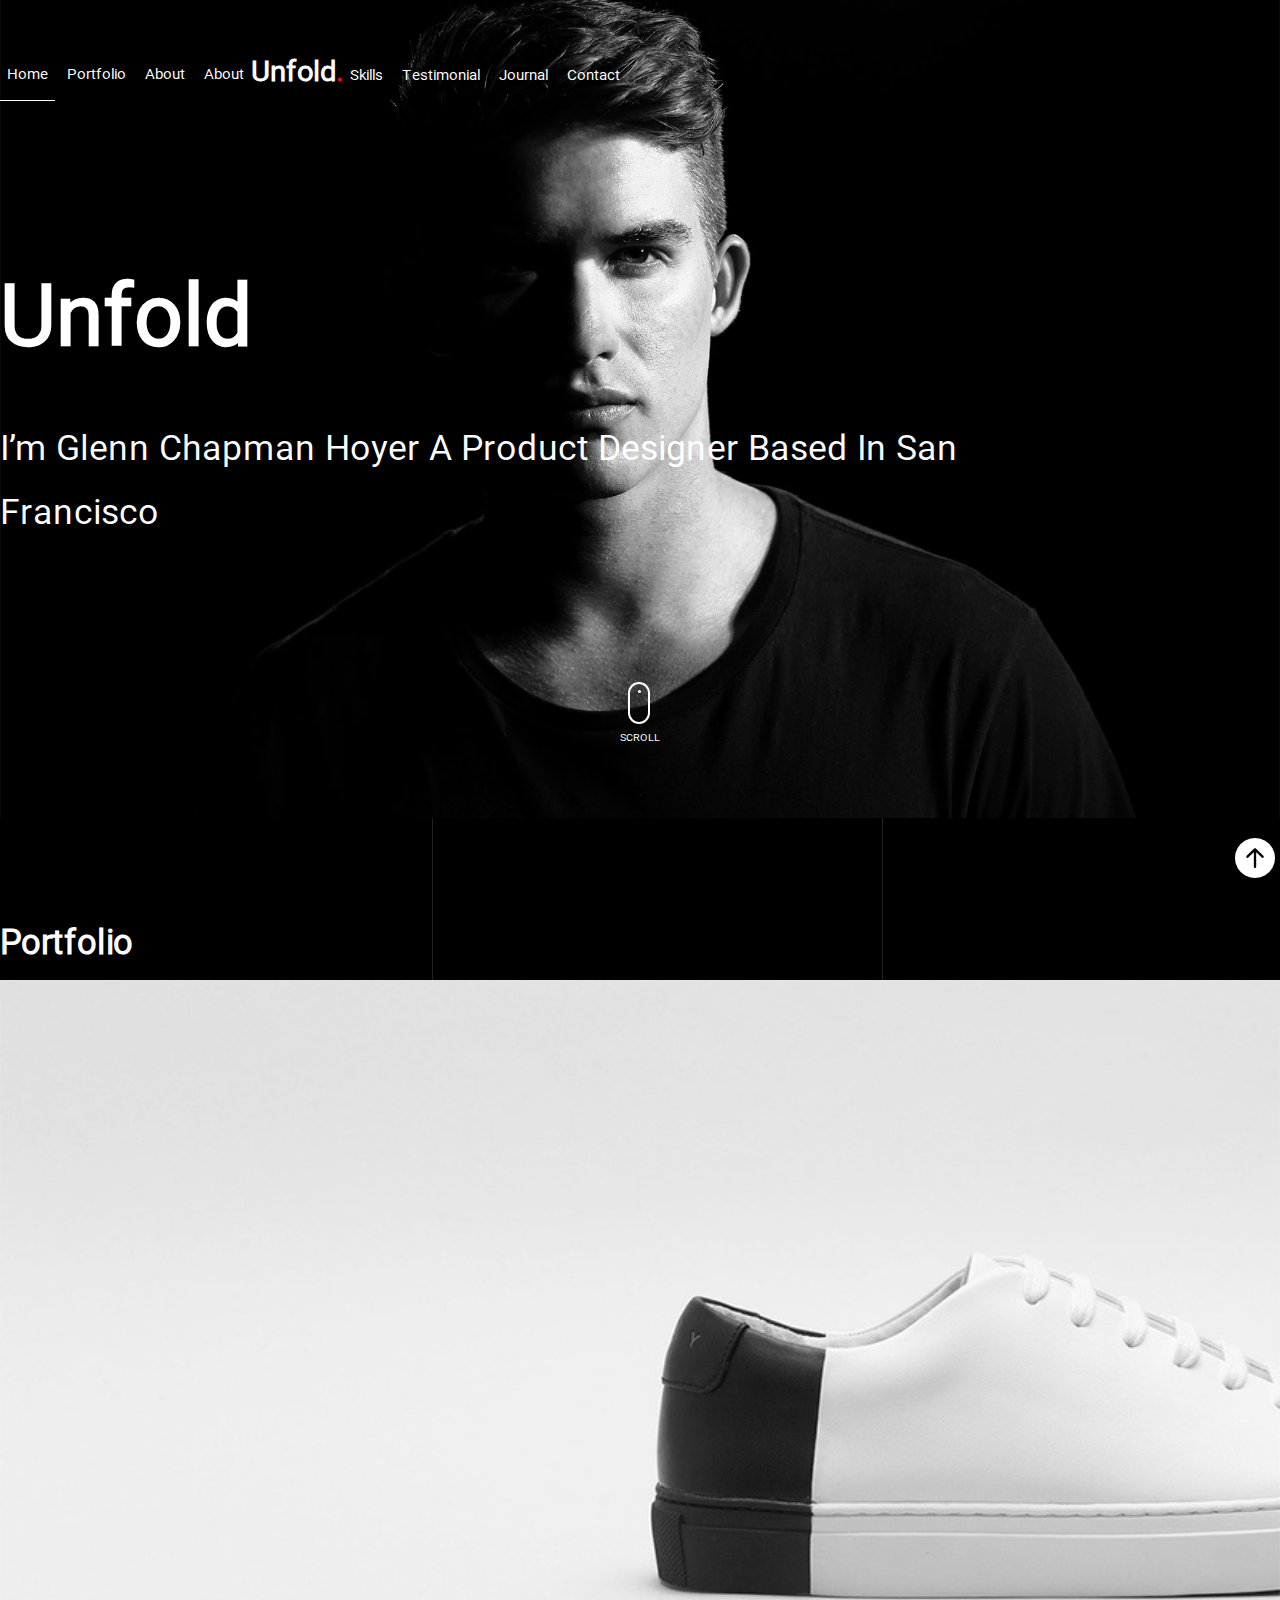
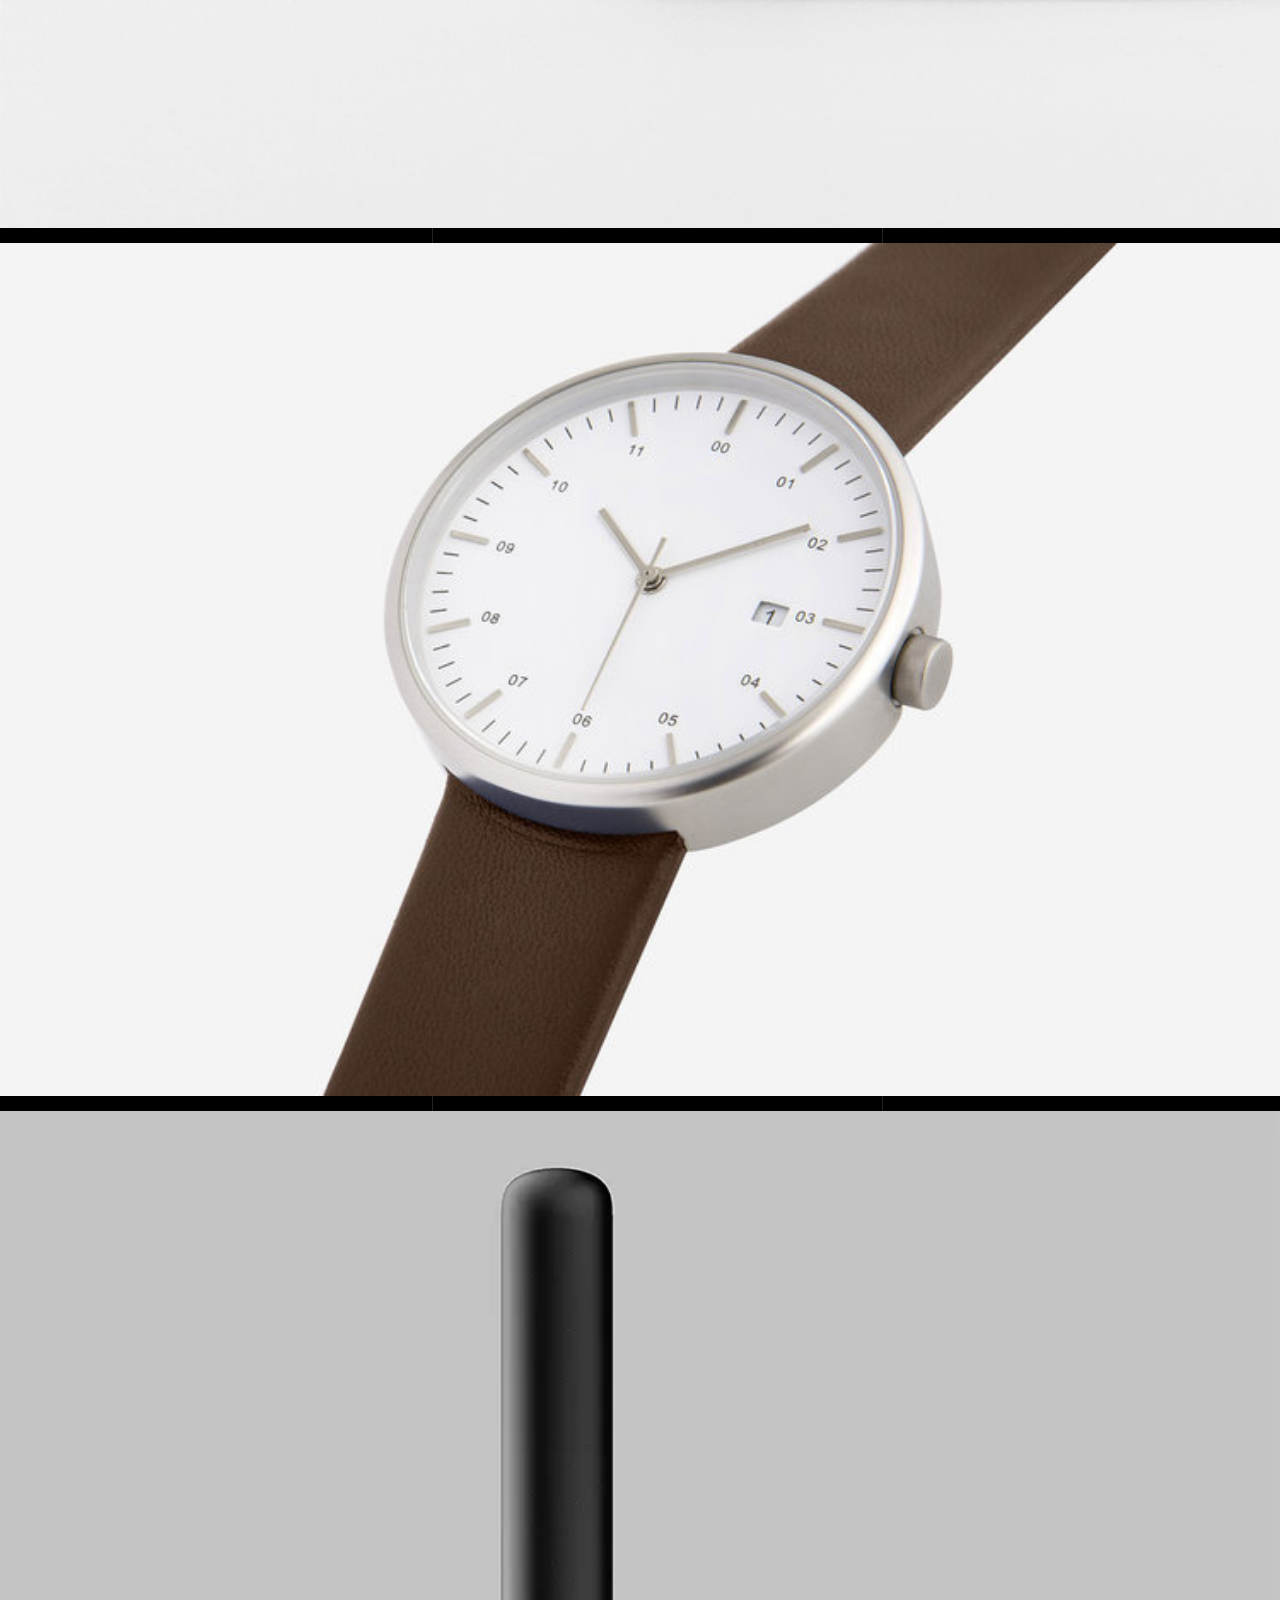
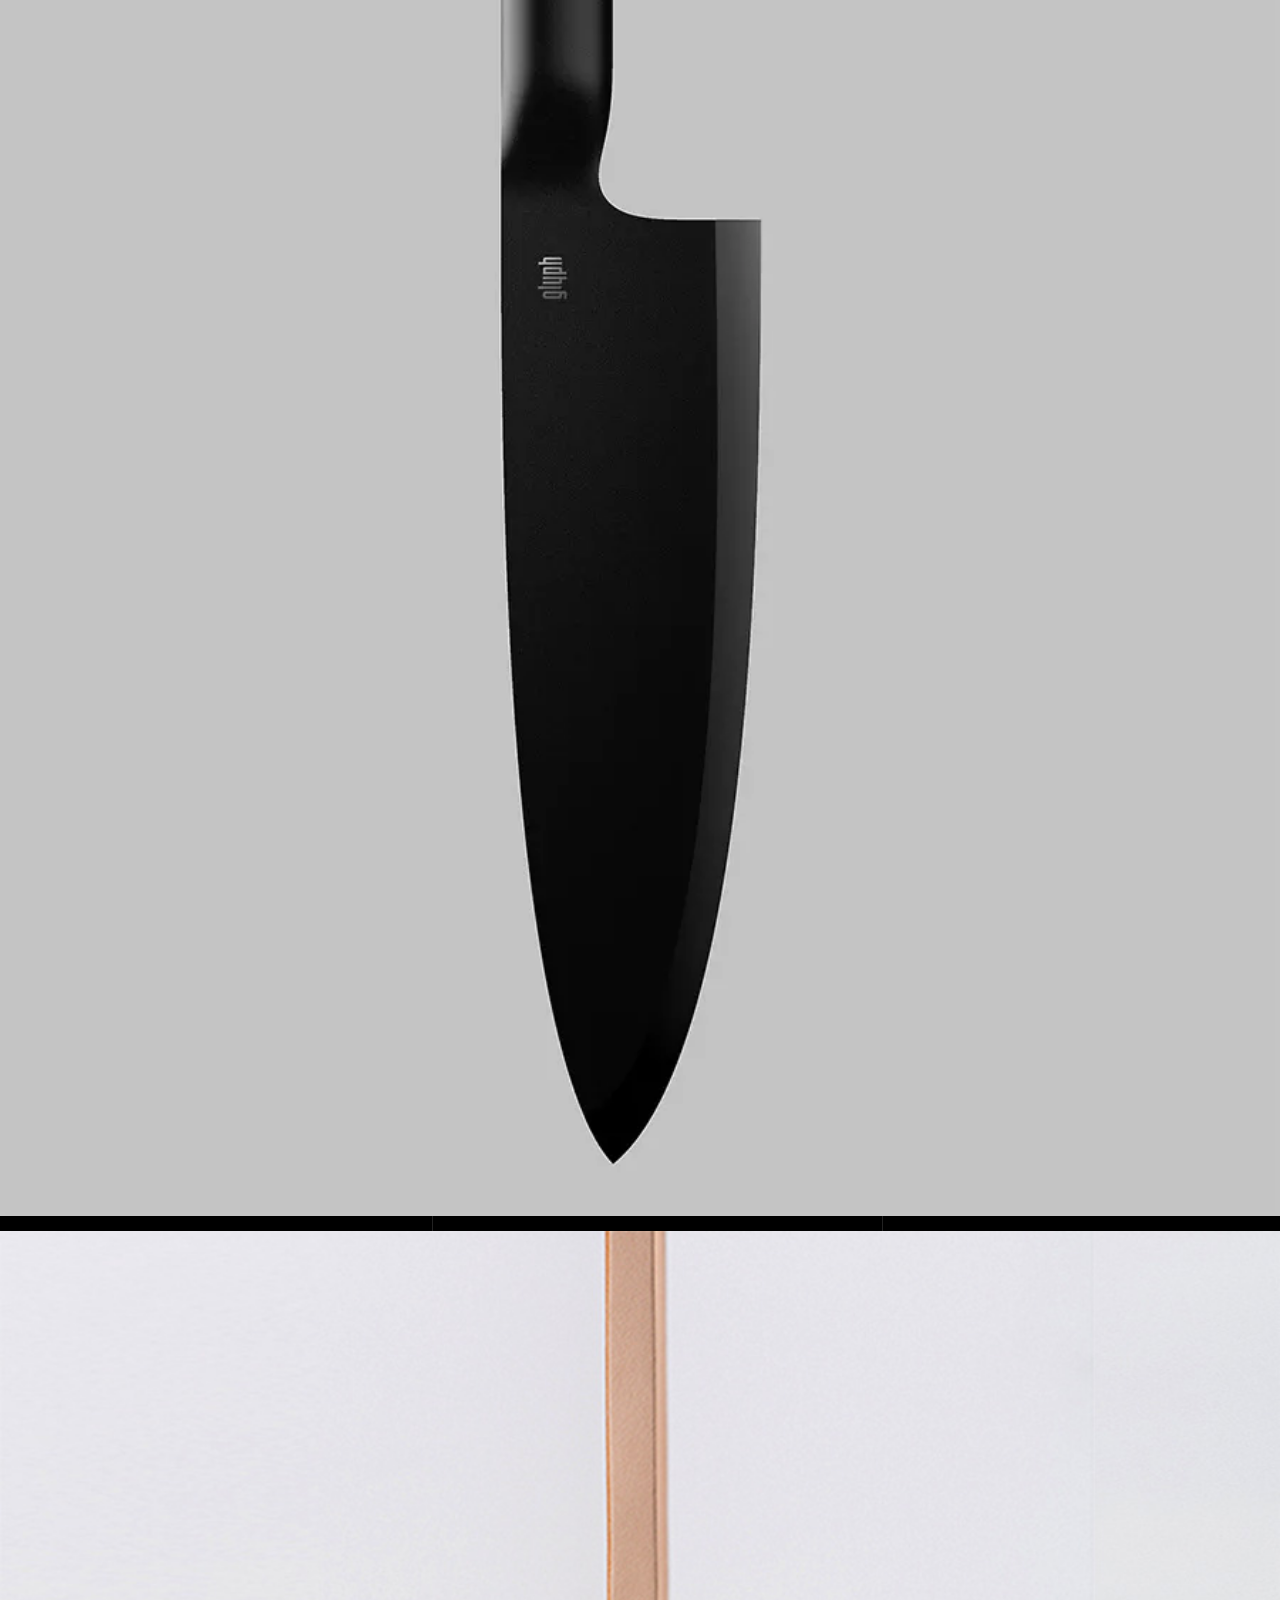
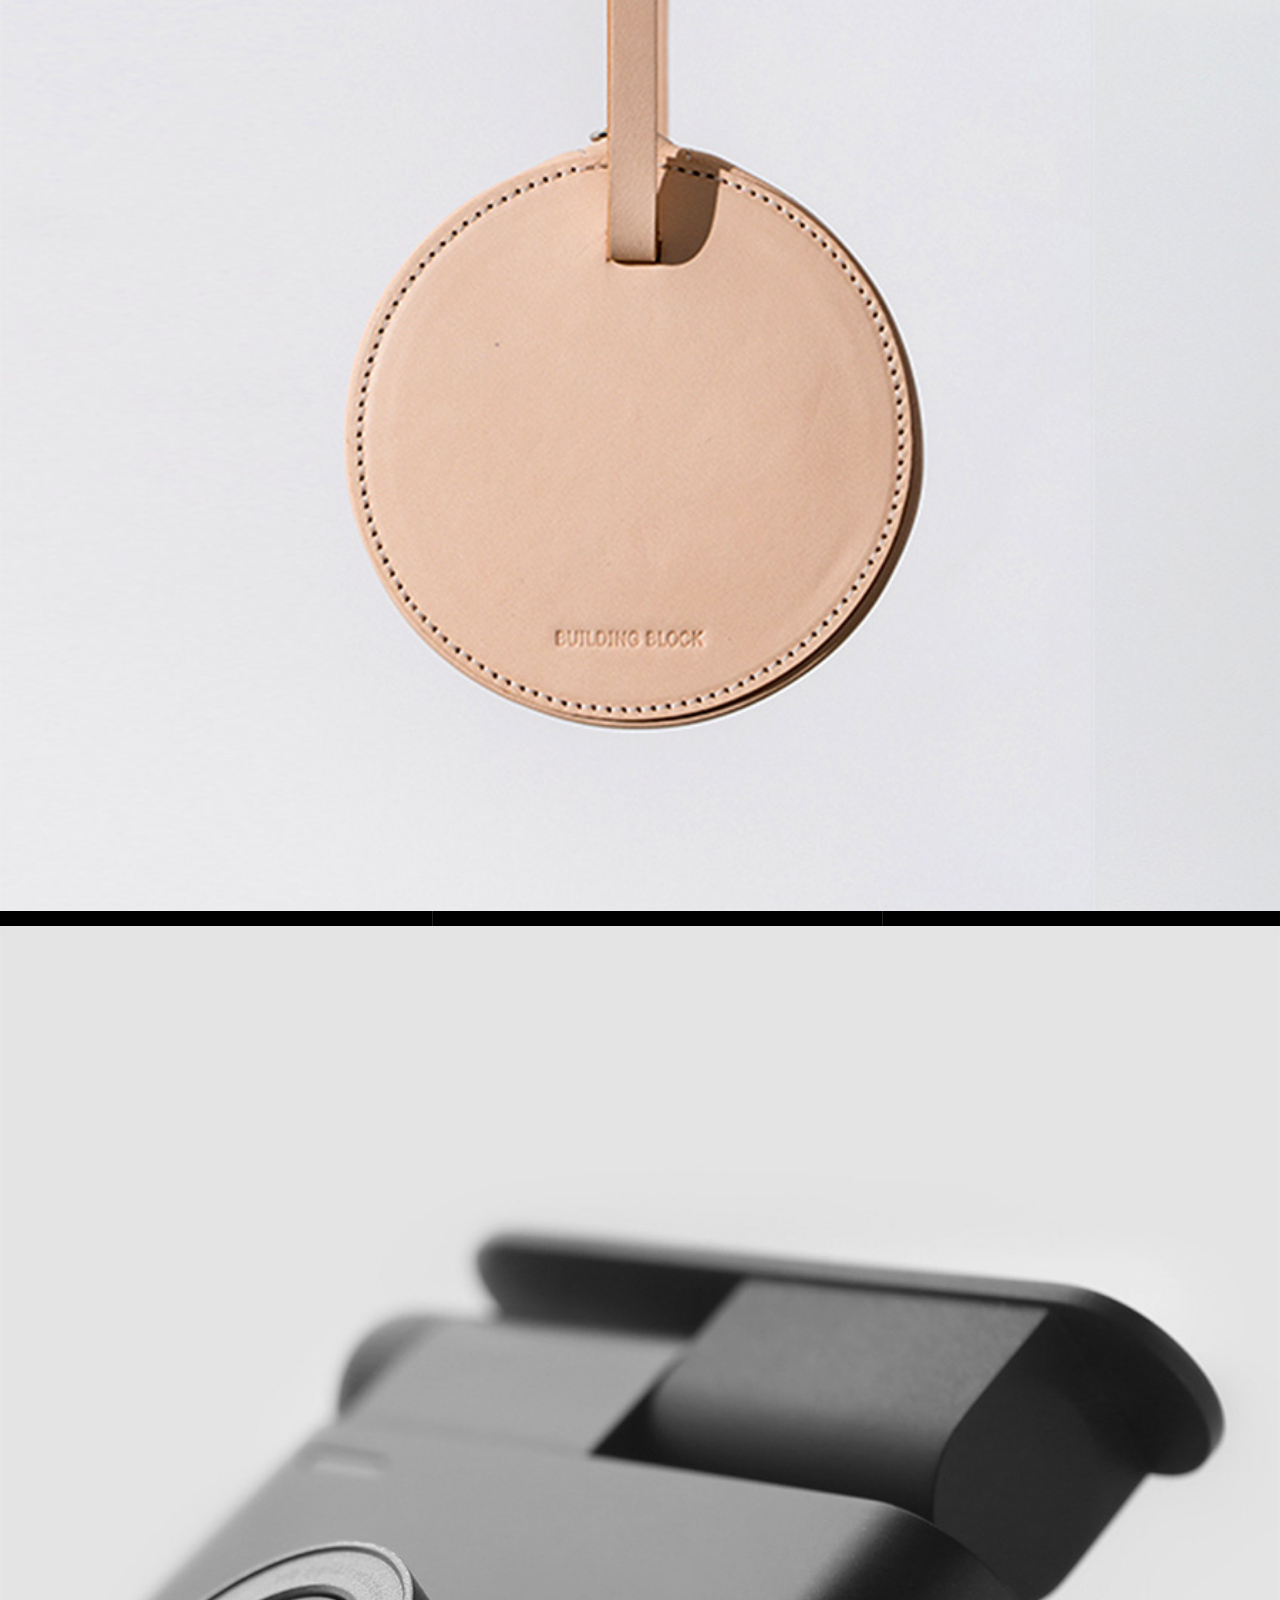
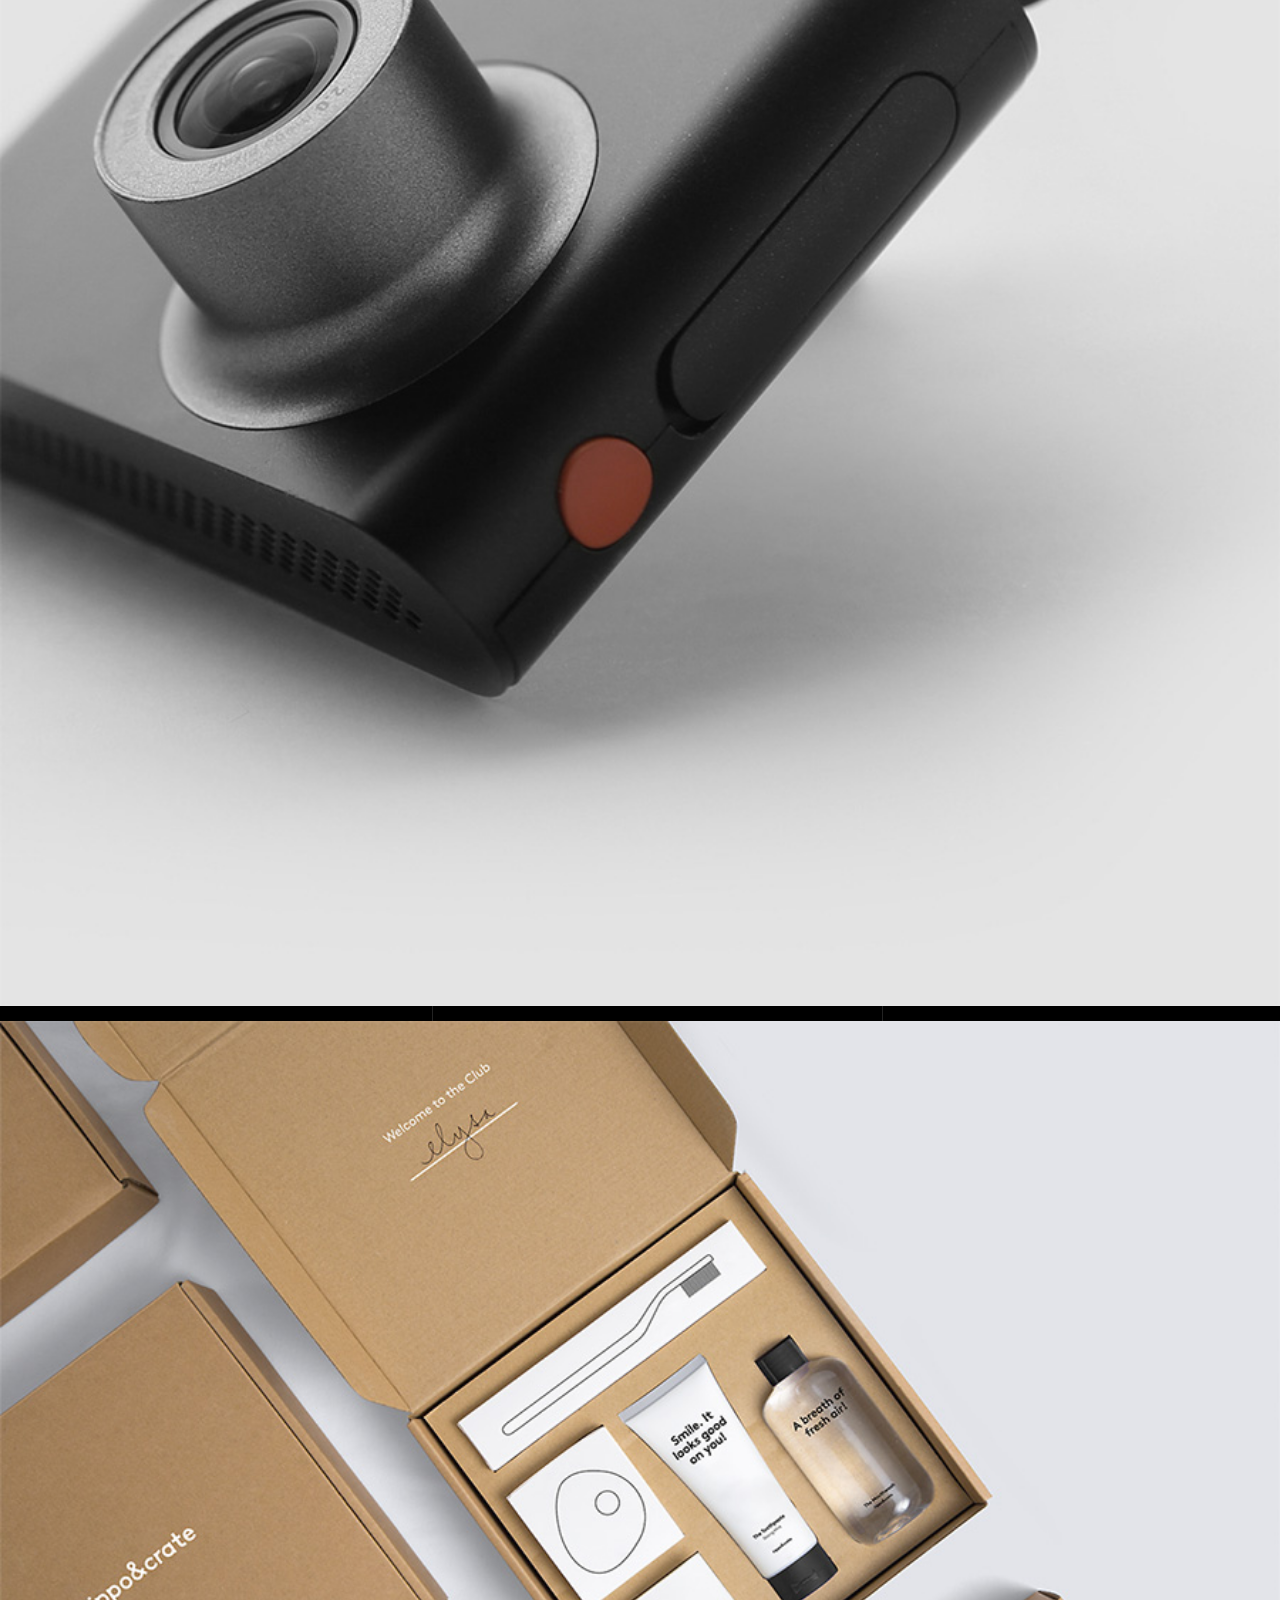
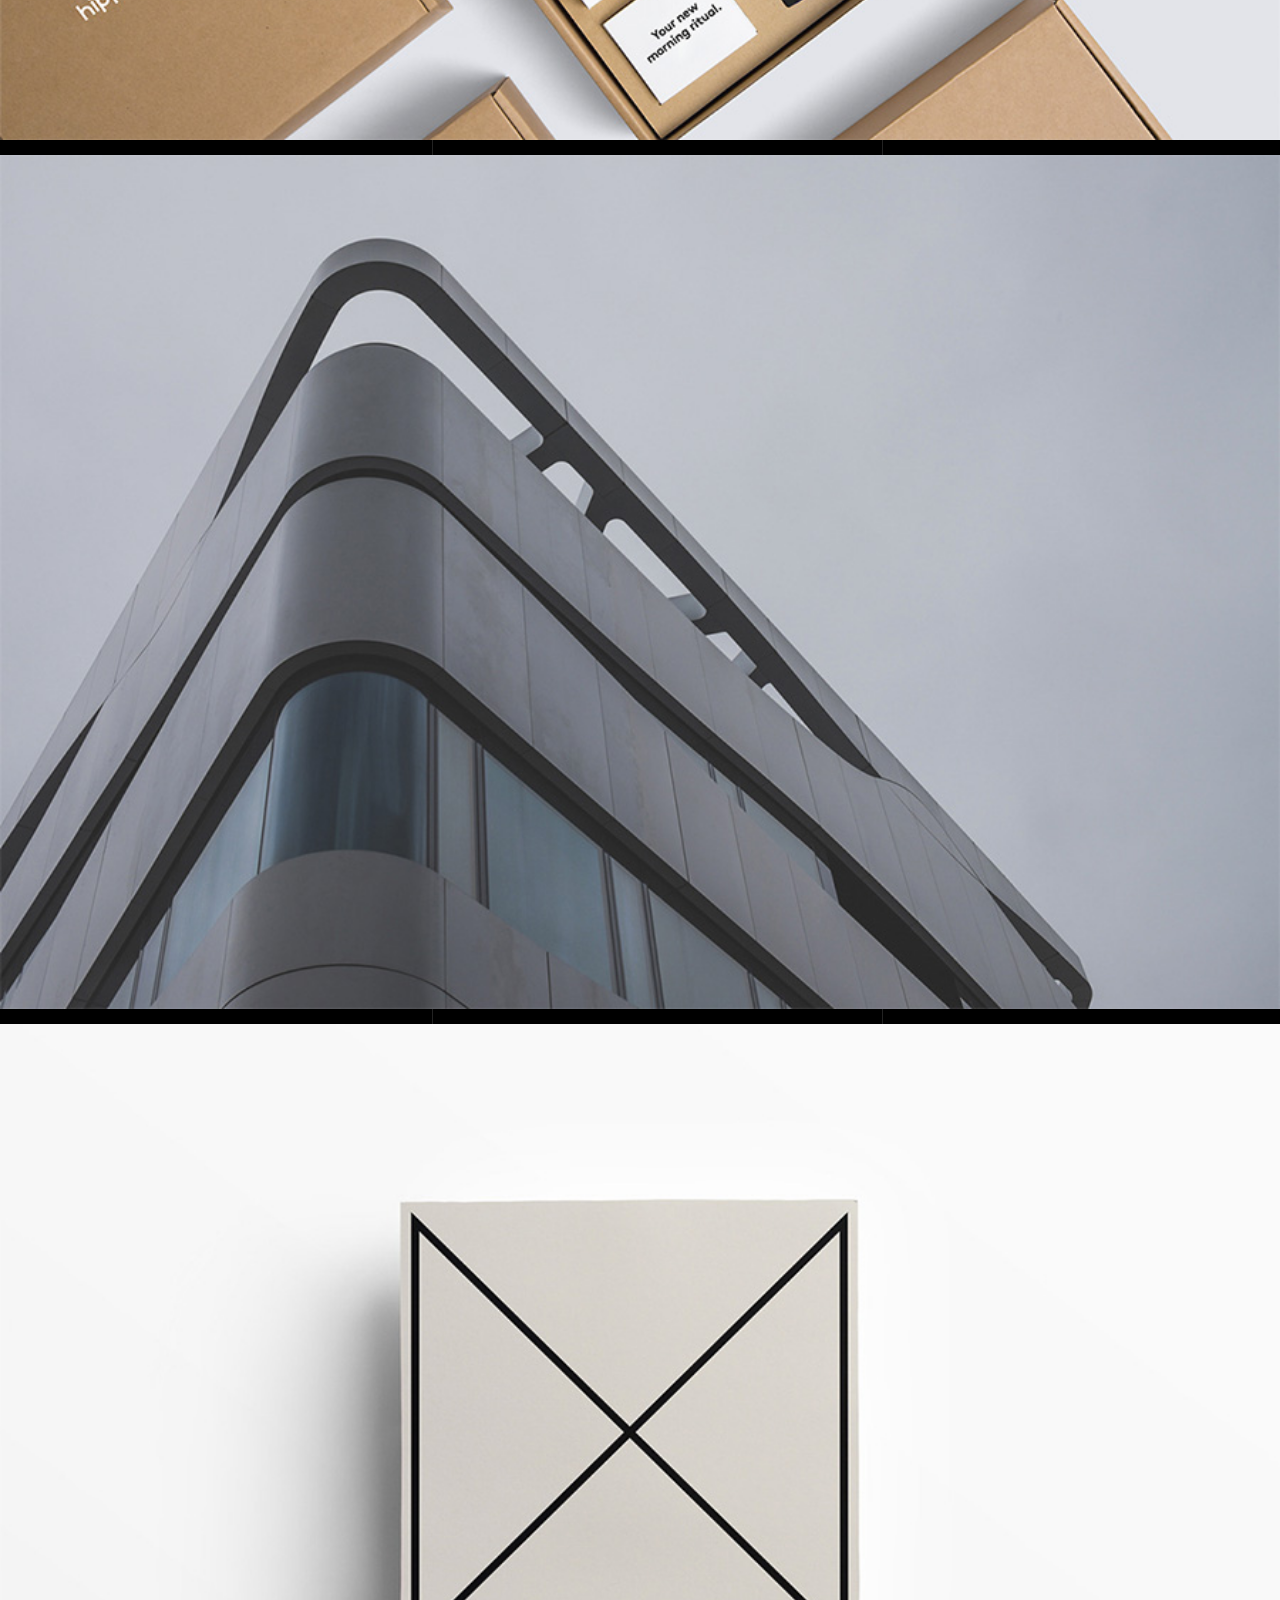
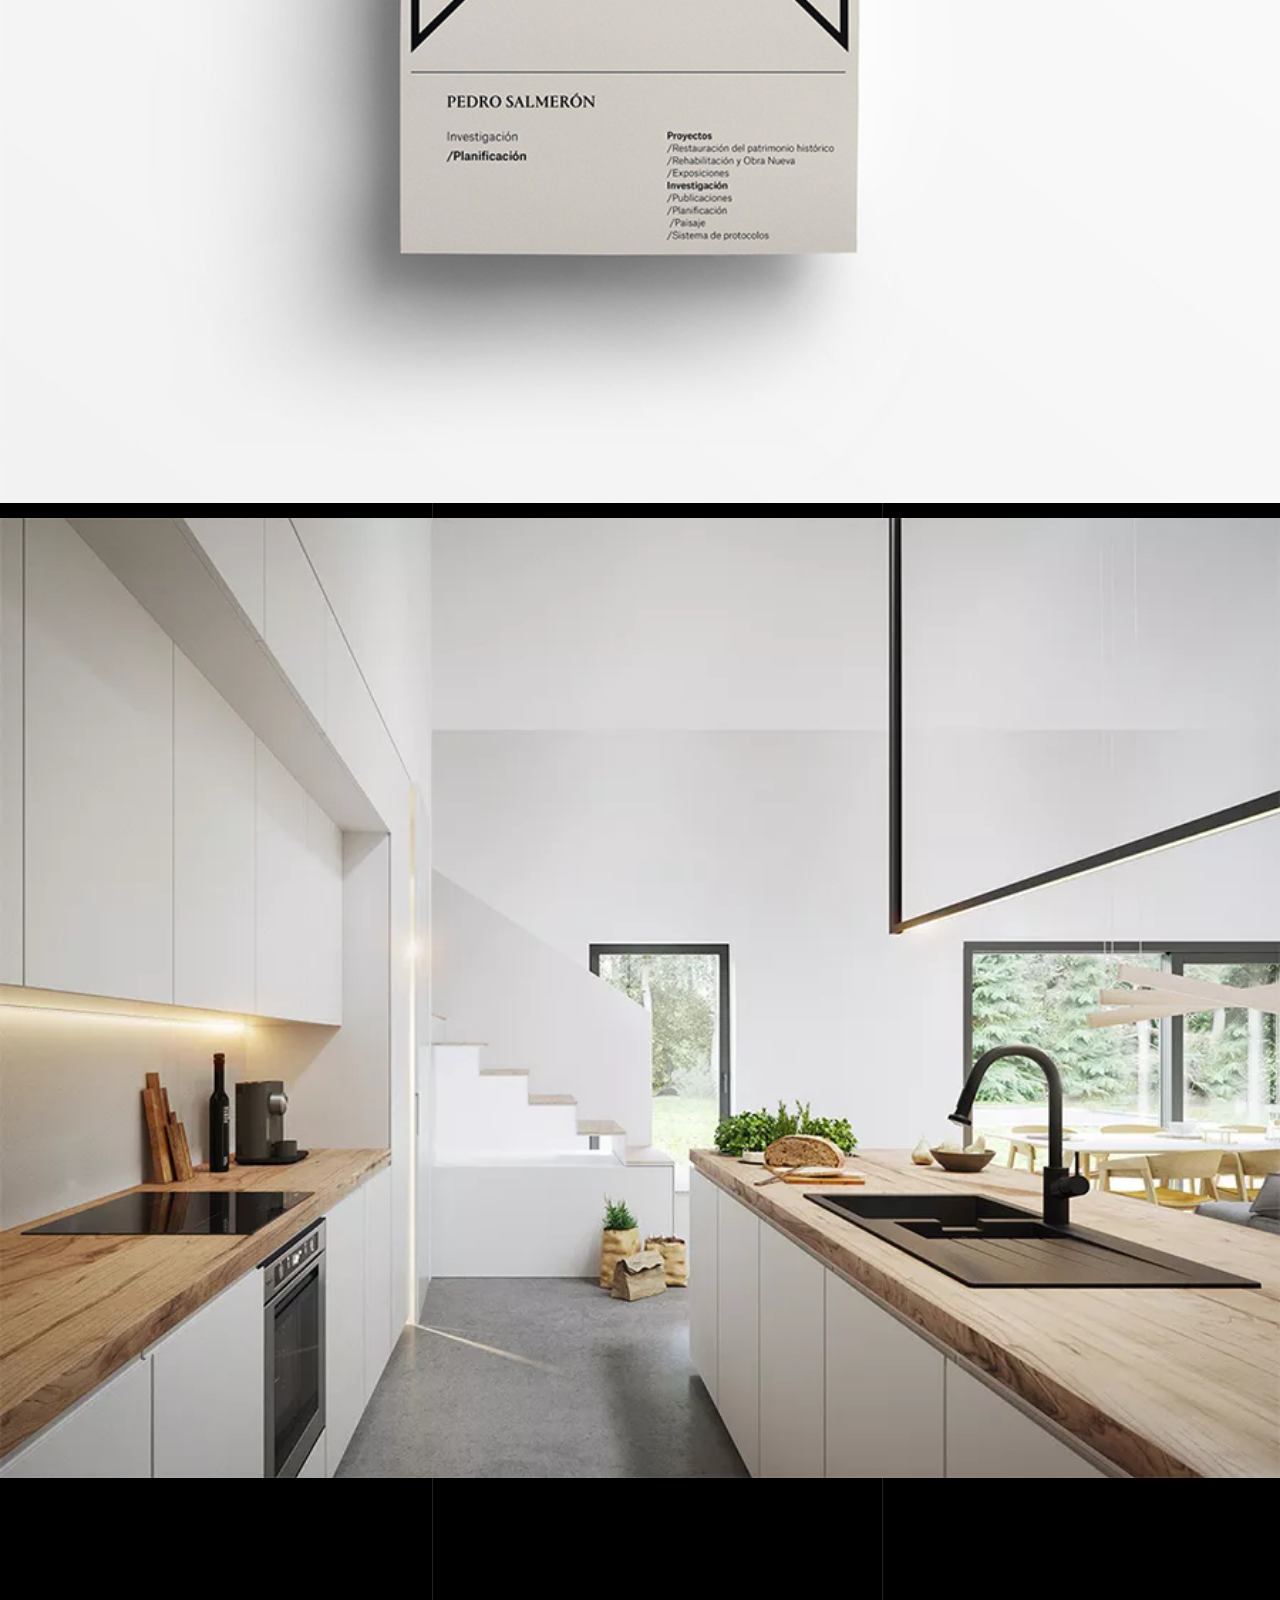
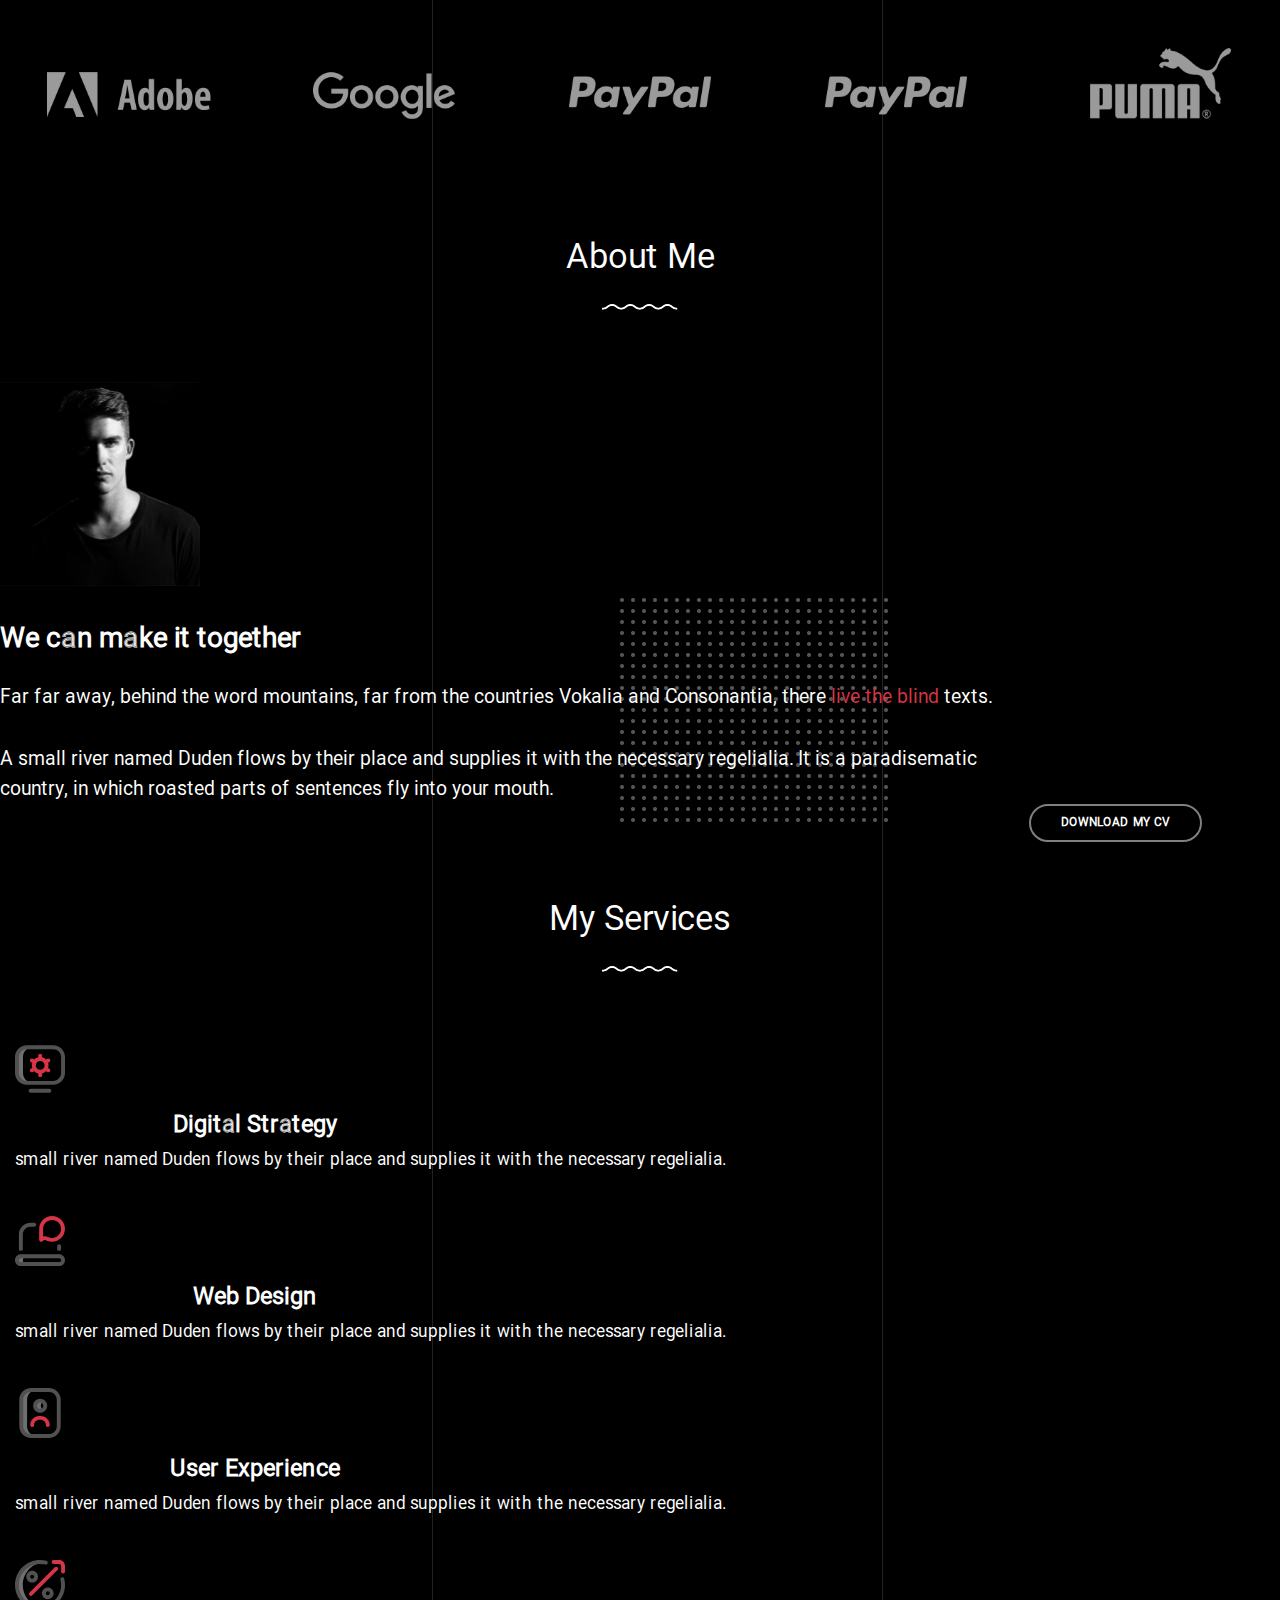
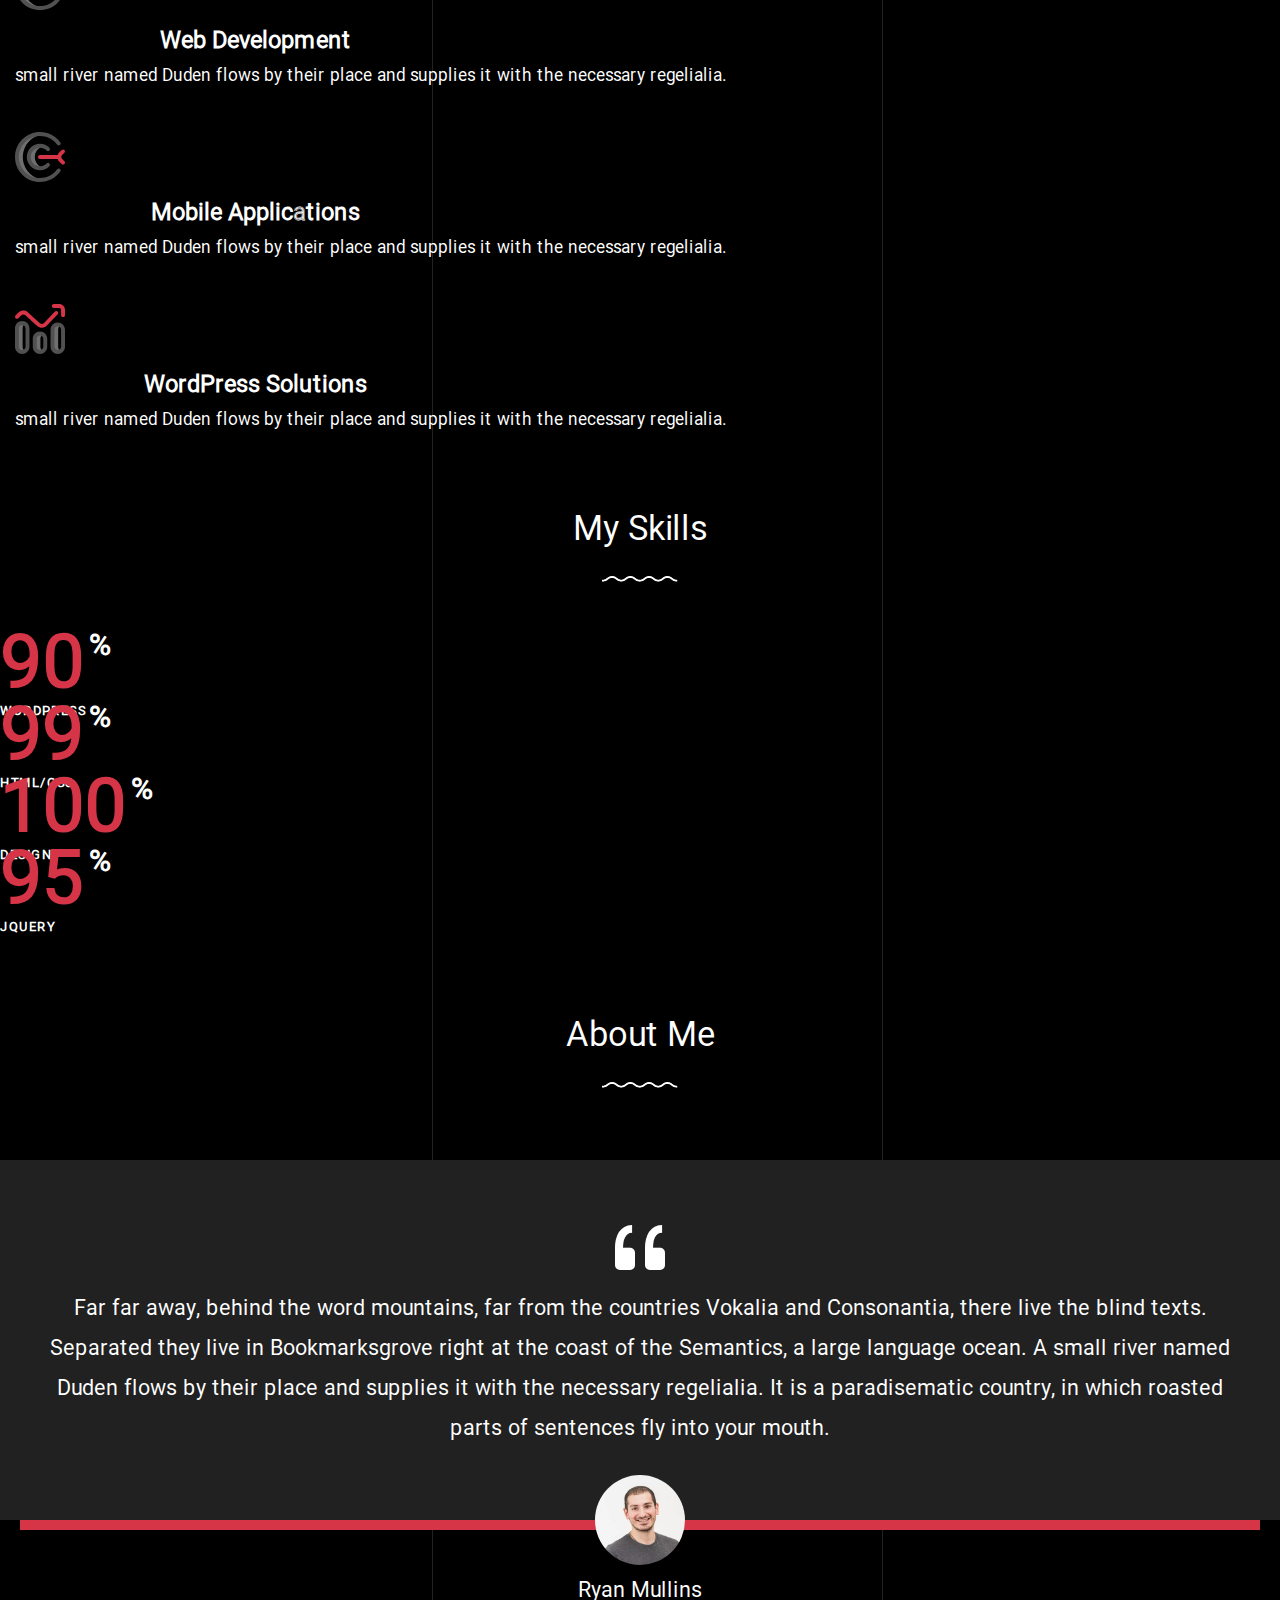
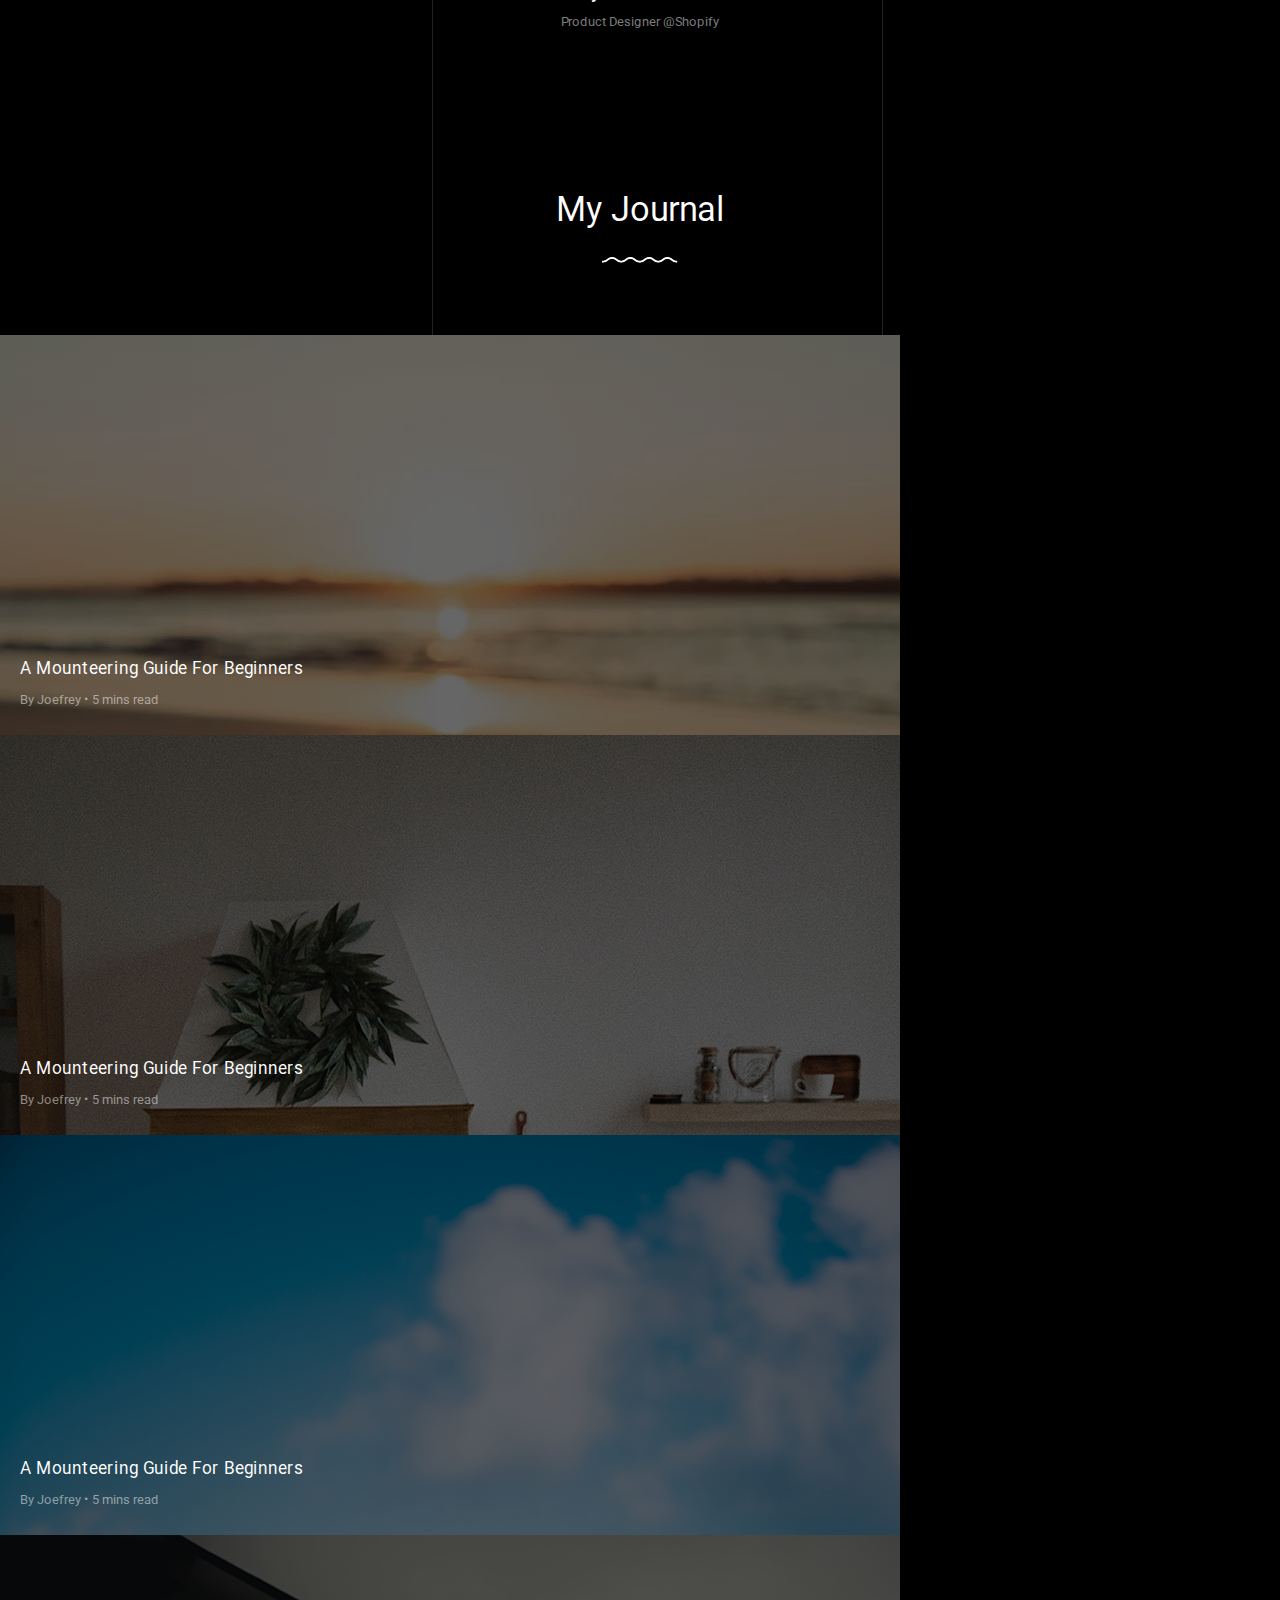
<file: 0057/index.html>
<!DOCTYPE html>
<html lang="en">

<head>
    <meta charset="UTF-8">
    <meta http-equiv="X-UA-Compatible" content="IE=edge">
    <meta name="viewport" content="width=device-width, initial-scale=1.0">
    <link href="https://cdn.jsdelivr.net/npm/bootstrap@5.0.2/dist/css/bootstrap.min.css" rel="stylesheet"
        integrity="sha384-EVSTQN3/azprG1Anm3QDgpJLIm9Nao0Yz1ztcQTwFspd3yD65VohhpuuCOmLASjC" crossorigin="anonymous">
    <link rel="stylesheet" href="styles/styles.css">
    <title>Ali</title>
</head>

<body>

    <div class="unslate_co--site-inner d-none d-lg-block  overflow-hidden">
        <div class="lines-wrap">
            <div class="lines-inner">
                <div class="lines"></div>
            </div>

        </div>
       
    </div>

    <!-- START NAVBAR -->

    <nav class="navbar container overflow-hidden d-none d-lg-block  overflow-hidden">

        <div class="row nav-items bg">

            <div class="nav-item col-sm-12   col-md-5 col-lg-5  text-end ">
                <ul>
                    <li><a href="#" class="nav-link home">Home</a></li>
                    <li><a href="#" class="nav-link">Portfolio</a></li>
                    <li><a href="#" class="nav-link">About</a></li>
                    <li><a href="#" class="nav-link">About</a></li>
                </ul>
            </div>

            <div class="col-lg-2 col-sm-12  logo text-center"><a href="#">Unfold<span>.</span></a></div>

            <div class="nav-item  col-sm-12 col-md-5 col-lg-5 ">
                <ul>
                    <li><a href="#" class="nav-link">Skills</a></li>
                    <li><a href="#" class="nav-link">Testimonial</a></li>
                    <li><a href="#" class="nav-link">Journal</a></li>
                    <li><a href="#" class="nav-link">Contact</a></li>
                </ul>
            </div>

        </div>
    </nav>

    <!-- AND NAVBAR -->

    <!-- START JARALLAX -->


    <div class="cover-v1 jarallax container  overflow-hidden">


        <div class="container cantens">
            <div class="row text-center">
                <div class="col-md-8 col-sm-12 m-auto ">
                    <h1>Unfold</h1>
                    <h2 class="m-auto mt-2">I’m Glenn Chapman Hoyer A Product Designer Based In San Francisco</h2>
                </div>
            </div>


        </div>

        <a href="#" class="smoothscroll mt-5">
            <span class="mouse">
                <span class="scroll"></span>

            </span>
            <span class="mouse-label">scroll</span>
        </a>

    </div>

    <!-- END JARALLAX-->


    <!-- START gsap-reveal-filter -->

    <div class="gsap-reveal-filter container  overflow-hidden">

        <div class="title ms-4">Portfolio</div>

        <div class="row  p-0 m-0 imges-filter">

            <div class="item branding packaging col-sm-6 col-md-6 col-lg-4 isotope-mb-2">

                <div class="row me-1 w-100">

                    <div class="col-md-12">
                        <div class="imges">
                            <img class="img" src="img/xwork/xwork_1_md.jpg.pagespeed.ic.CxxBJ-kyca.webp"
                                alt="imges-filter">
                            <div class="overlay">
                                <div class="icon"><i class="bi bi-image-fill"></i></div>
                                <div class="text">
                                    <h3>Shoe Rebranding </h3>
                                    <p> web, branding</p>
                                </div>

                            </div>
                        </div>
                    </div>

                    <div class="col-md-12">
                        <div class="imges">
                            <img class="img" src="img/xwork/xwork_4_full.jpg.pagespeed.ic.6J2n2MWjzq.webp"
                                alt="imges-filter">
                            <div class="overlay">
                                <div class="icon"><i class="bi bi-image-fill"></i></div>
                                <div class="text">
                                    <h3>Watch</h3>
                                    <p>web, packaging</p>
                                </div>

                            </div>
                        </div>
                    </div>

                    <div class="col-md-12">
                        <div class="imges">
                            <img class="img" src="img/xwork/xwork_7_a_md.jpg.pagespeed.ic.H6HhTLAuEx.webp"
                                alt="imges-filter">
                            <div class="overlay">
                                <div class="icon"><i class="bi bi-image-fill"></i></div>
                                <div class="text">
                                    <h3>Modern Building</h3>
                                    <p>branding, packaging</p>
                                </div>

                            </div>
                        </div>
                    </div>

                </div>

            </div>

            <div class="item branding packaging col-sm-6 col-md-6 col-lg-4 isotope-mb-2">

                <div class="row ">

                    <div class="col-md-12">
                        <div class="imges">
                            <img class="img" src="img/xwork/xwork_2_md.jpg.pagespeed.ic.Zlhi9Gqz7-.webp"
                                alt="imges-filter">
                            <div class="overlay">
                                <div class="icon"><i class="bi bi-link"></i></div>
                                <div class="text">
                                    <h3>Reworking</h3>
                                    <p>branding, packaging, illustration</p>
                                </div>

                            </div>
                        </div>
                    </div>

                    <div class="col-md-12">
                        <div class="imges">
                            <img class="img" src="img/xwork/xwork_6_md.jpg.pagespeed.ic.3E8X_prL9m.webp"
                                alt="imges-filter">
                            <div class="overlay">
                                <div class="icon"><i class="bi bi-link"></i></div>
                                <div class="text">
                                    <h3>Reshape</h3>
                                    <p>web, branding</p>
                                </div>

                            </div>
                        </div>
                    </div>

                    <div class="col-md-12">
                        <div class="imges">
                            <img class="img" src="img/xwork/xwork_9_a_md.jpg.pagespeed.ic.MznZMOSjsA.webp"
                                alt="imges-filter">
                            <div class="overlay">
                                <div class="icon"><i class="bi bi-link"></i></div>
                                <div class="text">
                                    <h3>Render Packaging</h3>
                                    <p>web, illustration</p>
                                </div>

                            </div>
                        </div>
                    </div>

                </div>

            </div>

            <div class="item branding packaging col-sm-6 col-md-6 col-lg-4 isotope-mb-2">

                <div class="row ms-1">

                    <div class="col-md-12">
                        <div class="imges">
                            <img class="img" src="img/xwork/xwork_3_md.jpg.pagespeed.ic.hRGZMakQ92.webp"
                                alt="imges-filter">
                            <div class="overlay">
                                <div class="icon"><i class="bi bi-link"></i></div>
                                <div class="text">
                                    <h3>Modern Building</h3>
                                    <p>branding, packaging</p>
                                </div>

                            </div>
                        </div>
                    </div>

                    <div class="col-md-12">
                        <div class="imges">
                            <img class="img" src="img/xwork/xwork_5_md.jpg.pagespeed.ic.oZhc3Yr_Sm.webp"
                                alt="imges-filter">
                            <div class="overlay">
                                <div class="icon"><i class="bi bi-image-fill"></i></div>
                                <div class="text">
                                    <h3>Shoe Rebranding </h3>
                                    <p> web, branding</p>
                                </div>

                            </div>
                        </div>
                    </div>

                    <div class="col-md-12">
                        <div class="imges">
                            <img class="img" src="img/xwork/xwork_8_md.jpg.pagespeed.ic.Jj6-_ip5V1.webp"
                                alt="imges-filter">
                            <div class="overlay">
                                <div class="icon"><i class="bi bi-play-circle-fill"></i></div>
                                <div class="text">
                                    <h3>Showreel 2019</h3>
                                    <p>web, branding</p>
                                </div>

                            </div>
                        </div>
                    </div>

                </div>

            </div>

        </div>

    </div>


    <!-- END gsap-reveal-filter -->

    <!-- Somewhere in the  of your page -->

    <!-- START SLIDERLOGO -->

    <div class="slider-logo container  overflow-hidden">
        <div class="slider-imges">
            <div class="img"><img src="img/logo/xlogo-adobe.png.pagespeed.ic.EunzgJ5pHe.webp" alt=""></div>
            <div class="img"><img src="img/logo/xlogo-google.png.pagespeed.ic.8qIx830V7m.webp" alt=""></div>
            <div class="img"><img src="img/logo/xlogo-paypal.png.pagespeed.ic.MA12MnR3oj (1).webp" alt=""></div>
            <div class="img"><img src="img/logo/xlogo-paypal.png.pagespeed.ic.MA12MnR3oj.webp" alt=""></div>
            <div class="img"><img src="img/logo/xlogo-puma.png.pagespeed.ic.Vf6zagiaan.webp" alt=""></div>
        </div>
    </div>

    <!-- END SLIDERLOGO -->

    <!-- STARAT ABOUT -->

    <div class="about container  overflow-hidden">

        <div class="item-title">
            About Me <br>
            <img src="img/icon/download.webp" alt="">
        </div>

        <div class="row about-items pb-5 mb-5">

            <div class="about-item col-md-8  p-0 m-0 g-0 ">
                <div class="imgs">
                    <img class="img-me w-100 " src="img/xabout_me_pic2.jpg.pagespeed.ic.MWRYgrv9or.webp" alt="img">
                </div>
            </div>

            <div class="about-item col-md-4 ps-5">
                <div class="about-item-title">We can make it together</div>
                <p class="about-p1">Far far away, behind the word mountains, far from the countries Vokalia and
                    Consonantia, there <a href="#">live the blind</a> texts.</p>
                <p class="about-p1">A small river named Duden flows by their place and supplies it with the necessary
                    regelialia. It is a paradisematic country, in which roasted parts of sentences fly into your mouth.
                </p>
                <button type="submit" class="about-btn">Download my CV</button>
            </div>

        </div>

    </div>

    <!-- AND ABOUT -->

    <!-- START SERVICES -->

    <div class="services-section  container overflow-hidden">

        <div class="item-title pt-5 mt-5">
            My Services <br>
            <img src="img/icon/download.webp" alt="">
        </div>
        <div class="row">

            <div class="col-md-4">

                <div class="item">
                    <div class="item-icon"><img src="img/icon/001-options.svg" alt="icon"></div>
                    <div class="item-title">Digital Strategy</div>
                    <p> small river named Duden flows by their place and supplies it with the necessary regelialia.</p>
                </div>
            </div>

            <div class="col-md-4">

                <div class="item">
                    <div class="item-icon"><img src="img/icon/002-chat.svg" alt="icon"></div>
                    <div class="item-title">Web Design</div>

                    <p> small river named Duden flows by their place and supplies it with the necessary regelialia.</p>
                </div>
            </div>

            <div class="col-md-4">

                <div class="item">
                    <div class="item-icon"><img src="img/icon/003-contact-book.svg" alt="icon"></div>
                    <div class="item-title">User Experience</div>

                    <p> small river named Duden flows by their place and supplies it with the necessary regelialia.</p>
                </div>
            </div>

            <div class="col-md-4">

                <div class="item">
                    <div class="item-icon"><img src="img/icon/004-percentage (1).svg" alt="icon"></div>
                    <div class="item-title">Web Development</div>

                    <p> small river named Duden flows by their place and supplies it with the necessary regelialia.</p>
                </div>
            </div>


            <div class="col-md-4">

                <div class="item">
                    <div class="item-icon"><img src="img/icon/006-goal.svg" alt="icon"></div>
                    <div class="item-title">Mobile Applications</div>

                    <p> small river named Duden flows by their place and supplies it with the necessary regelialia.</p>
                </div>
            </div>

            <div class="col-md-4">

                <div class="item">
                    <div class="item-icon"><img src="img/icon/005-line-chart.svg"></div>
                    <div class="item-title">WordPress Solutions</div>

                    <p> small river named Duden flows by their place and supplies it with the necessary regelialia.</p>
                </div>
            </div>






        </div>
    </div>

    <!-- END SERVICES -->



    <!-- START skills-section -->

    <div class="skills-section container overflow-hidden">
        <div class="item-title pb-5">
            My Skills <br>
            <img src="img/icon/download.webp" alt="">
        </div>
        <div class="row text-center">

            <div class="col-6 col-sm-6 mb-5 mb-lg-0 col-md-6 col-lg-3 aos-init aos-animate" data-aos="fade-up" data-aos-delay="0">
                <div class="number-wrap">
                    <span class="number number-counter value"   akhi="90">0</span>
                    <span class="append-text">%</span>

                </div>
                <div class="counter-label">WORDPRESS</div>
            </div>

            <div  class="col-6 col-sm-6 mb-5 mb-lg-0 col-md-6 col-lg-3 aos-init aos-animate" data-aos="fade-up" data-aos-delay="0" >
                <div class="number-wrap">
                    <span class="number number-counter value"  akhi="99">0</span>
                    <span class="append-text">%</span>

                </div>
                 <span class="counter-label">HTML/CSS</span>
            </div>

            <div  class="col-6 col-sm-6 mb-5 mb-lg-0 col-md-6 col-lg-3 aos-init aos-animate" data-aos="fade-up" data-aos-delay="0" >
                <div class="number-wrap">
                    <span class="number number-counter value"  akhi="100">0</span>
                    <span class="append-text">%</span>

                </div>
                <span class="counter-label">DESIGN</span>
            </div>
            
            <div  class="col-6 col-sm-6 mb-5 mb-lg-0 col-md-6 col-lg-3 aos-init aos-animate" data-aos="fade-up" data-aos-delay="0" >
                <div class="number-wrap">
                    <span class="number number-counter value"  akhi="95">95</span>
                    <span class="append-text">%</span>

                </div>
                <span class="counter-label">JQUERY</span>
            </div>

        </div>
    </div>


    <!-- AND skills-section -->


    <!-- START TESTIOMNIAL -->


    <div class="testimonial-v1 container overflow-hidden">
        <div class="row">
            <div class="col-md-12">
                <div class="item-title">
                    About Me <br>
                    <img src="img/icon/download.webp" alt="">
                </div>
            </div>

            <div class="col-md-12">




                <div class="testimonial-inner-bg">
                    <div class="quote"><i class="bi bi-quote"></i></div>

                    <blockquote> Far far away, behind the word mountains, far from the countries Vokalia and
                        Consonantia,
                        there live the blind texts. Separated they live in Bookmarksgrove right at the coast of
                        the
                        Semantics, a large language ocean. A small river named Duden flows by their place and
                        supplies
                        it
                        with the necessary regelialia. It is a paradisematic country, in which roasted parts of
                        sentences
                        fly into your mouth.</blockquote>
                </div>

                <div class="testimonial-author-info">
                    <img src="img/man/xperson_man_2.jpg.pagespeed.ic.BmRu8HS8xE.webp" alt="">
                    <h3>Ryan Mullins</h3>
                    <span class="d-block d-block position">Product Designer @Shopify</span>
                </div>

            </div>
        </div>



    </div>

    <!-- END TESTIOMNIAL -->


    <!-- START JOUNAL -->


    <div class="journal-section container  overflow-hidden">

        <div class="item-title">
            My Journal <br>
            <img src="img/icon/download.webp" alt="">
        </div>

        <div class="row items-journal">

            <div class="col-md-8 item-journal my-1 g-0 p-0 m-0 ps-4">
                <div class="imges">
                    <img class="w-100 h-100 " src="img/journal/xpost_1.jpg.pagespeed.ic.nHW6smwKot.webp" alt="">
                    <div class="filter">
                        <h4>A Mounteering Guide For Beginners</h4>
                        <p>
                            By Joefrey
                            <span class="small">•</span>
                            5 mins read
                        </p>
                    </div>
                </div>
            </div>

            <div class="col-md-4 item-journal my-1 ">
                <div class="imges ms-3">
                    <img class="w-100 h-100" src="img/journal/xpost_2.jpg.pagespeed.ic.JNO3Hif6vh.webp" alt="">
                    <div class="filter">
                        <h4>A Mounteering Guide For Beginners</h4>
                        <p>
                            By Joefrey
                            <span class="small">•</span>
                            5 mins read
                        </p>
                    </div>
                </div>
            </div>
        </div>

        <div class="row items-journal mt-2">

            <div class="col-md-4 item-journal my-1">

                <div class="imges ms-3">
                    <img class="w-100 h-100" src="img/journal/xpost_3.jpg.pagespeed.ic.MaHMRK8MA0.webp" alt="">
                    <div class="filter">
                        <h4>A Mounteering Guide For Beginners</h4>
                        <p>
                            By Joefrey
                            <span class="small">•</span>
                            5 mins read
                        </p>
                    </div>
                </div>

            </div>

            <div class="col-md-4 item-journal my-1">

                <div class="imges ms-3">
                    <img class="w-100 h-100" src="img/journal/xpost_4.jpg.pagespeed.ic.n1xLNi5Ryb.webp" alt="">
                    <div class="filter">
                        <h4>A Mounteering Guide For Beginners</h4>
                        <p>
                            By Joefrey
                            <span class="small">•</span>
                            5 mins read
                        </p>
                    </div>
                </div>

            </div>

            <div class="col-md-4 item-journal my-1">

                <div class="imges ms-3">
                    <img class="w-100 h-100" src="img/journal/xpost_5.jpg.pagespeed.ic.04dC3nvwW-.webp" alt="">
                    <div class="filter">
                        <h4>A Mounteering Guide For Beginners</h4>
                        <p>
                            By Joefrey
                            <span class="small">•</span>
                            5 mins read
                        </p>
                    </div>
                </div>

            </div>

        </div>


    </div>

    <!-- END JOUNAL -->
    

    <!-- START SECTION-HEADING-WRAP -->

    <div class="section-heading-wrap  mb-5 container  overflow-hidden">
        <div class="item-title">
            Get In Touch <br>
            <img src="img/icon/download.webp" alt="">
        </div>

        <div class="row justify-content-between">
            <div class="col-md-6">
                <div class="form">
                    <form action="#">
                        <div class="row">
                            <div class="col-lg-6"><input class="form-control" type="text" name="fname" id="fname"
                                    placeholder="NAME"></div>
                            <div class="col-lg-6"><input class="form-control" type="email" name="email" id="email"
                                    placeholder="EMAIL"></div>
                            <div class="col-lg-12">
                                <label for="message">Write your message...</label>
                                <textarea name="message" id="message" cols="30" rows="7"
                                    class="form-control"></textarea>
                            </div>
                            <div class="col-lg-12">
                                <input type="button" name="button" id="button" class="btn" value="Send Message">
                            </div>
                        </div>



                    </form>
                </div>
            </div>

            <div class="col-md-4 Specifications   ">
                <div class="row ms-5">
                    <div class="col-md-12">
                        <div class="email">
                            <span>EMAIL</span>
                            <a href="#">AliFarzin0110@gmail.com</a>
                        </div>
                    </div>

                    <div class="col-md-12">
                        <div class="PHONE ">
                            <span>PHONE</span>
                            <a href="#">09223761434</a>
                        </div>
                    </div>

                    <div class="col-md-12">
                        <div class="address">
                            <span>ADDRESS</span>
                            <a href="#">Darab, Shiraz, Iran</a>
                        </div>
                    </div>
                </div>


            </div>

        </div>

    </div>

    <!-- END SECTION-HEADING-WRAP -->

    <footer class="footer overflow-hidden text-center  overflow-hidden">
        <div class="container">
            <div class="row justify-content-between">
                <div class="col-md-12">

                    <div class="footer-logo">
                        <a href="#">
                            Unfold
                            <span>.</span>
                        </a>
                    </div>

                    <div class="footer-navbar">
                        <ul>
                            <li><a class="footer-link" href="#">FACEBOOK</a></li>
                            <li><a class="footer-link" href="#">BEHANCE</a></li>
                            <li><a class="footer-link" href="#">DRIBBBLE</a></li>
                            <li><a class="footer-link" href="#"> INSTAGRAM</a></li>
                            <li><a class="footer-link" href="#">TWITTER</a></li>
                        </ul>
                    </div>

                    <p>Copyright © 2022 All rights reserved | This template is made with ❤ by <a href="#">AliFarzin</a>
                    </p>
                </div>
            </div>
        </div>
    </footer>

    <div class="scroll-top">
        <div class="btn-scroll"><i class="bi bi-arrow-up-circle-fill"></i></div>
    </div>


    <script src="https://cdn.jsdelivr.net/npm/bootstrap@5.0.2/dist/js/bootstrap.bundle.min.js"
        integrity="sha384-MrcW6ZMFYlzcLA8Nl+NtUVF0sA7MsXsP1UyJoMp4YLEuNSfAP+JcXn/tWtIaxVXM"
        crossorigin="anonymous"></script>
    <script src="https://code.jquery.com/jquery-3.6.0.min.js"
        integrity="sha256-/xUj+3OJU5yExlq6GSYGSHk7tPXikynS7ogEvDej/m4=" crossorigin="anonymous"></script>
    <script src="js/jquery.js"></script>
    <script src="js/index.js"></script>

</body>

</html>
</file>
<file: 0057/styles/styles.css>
@import url('rest.css');
@import url("https://cdn.jsdelivr.net/npm/bootstrap-icons@1.8.3/font/bootstrap-icons.css");

* {
    padding: 0;
    margin: 0;
    box-sizing: border-box;

}


@font-face {
    font-family: 'IRANSans';
    src: url('../fonts/IRANSansWeb.eot'),
        url('../fonts/IRANSansWeb.woff2') format('woff2'),
        url('../fonts/IRANSansWeb.woff') format('woff'),
        url('../fonts/IRANSansWeb.ttf') format('truetype');
    font-weight: normal;
    font-display: swap;

}



button,
body,
input {
    font-family: 'IRANSans';

}

body {
    color: #fff;
    font-size: 16px;
    line-height: 30px;
    font-weight: 300;
    position: relative;
    background-color: #000;
}






.unslate_co--site-inner {
    background-color: #000;
    z-index: 9999;

}

.lines-wrap {
    position: absolute;
    z-index: -1;
    left: 0;
    top: 0;
    width: 100%;
    height: 100%;
    overflow: hidden;

}

.lines-inner {
    position: absolute;
    width: 1315px;
    left: 44%;
    margin-left: -570px;
    top: 0;
    height: 100%;
    border-left: 1px solid #222;
    border-right: 1px solid #222;
}

.lines {
    position: absolute;
    left: 33.333333%;
    right: 32.333333%;
    height: 100%;
    border-left: 1px solid #222;
    border-right: 1px solid #222;

}




/* navbar */

.navbar .nav-items {
    display: flex;
    width: 100%;
    padding-top: 50px;
    margin: 0 auto;
    position: relative;
    z-index: 9999;
    align-items: center;
}

.navbar .nav-items .nav-item ul li {
    display: inline-block;

}

.navbar .nav-items .nav-item ul li .nav-link {
    color: #fff;
    text-decoration: none;
    font-size: 14px;
    padding: 10px 7px;
    display: block;
    position: relative;

}


.navbar .nav-items .nav-item ul li .nav-link::before {
    content: '';
    width: 0%;
    height: 1px;
    color: #fff;
    background-color: #fff;
    display: block;
    position: absolute;
    left: 7px;
    right: 7px;
    bottom: 0;
    transition: .2s width ease-in-out;
}


.navbar .nav-items .nav-item ul li .nav-link:hover::before {
    width: calc(100% - 14px);
}

.navbar .nav-items .nav-item .home {
    border-bottom: 1px solid #fff;
}



.navbar .nav-items .logo a {
    text-decoration: none;
    font-size: 1.7rem;
    font-weight: 900;
    color: #fff;

}

.navbar .nav-items .logo a span {
    color: red;
}




/* jarallax */

.jarallax {
    background-position: center center;
    width: 100%;
    background-size: cover;
    background-repeat: no-repeat;
    position: relative;
    bottom: 7rem;
    padding-top: 15rem;
    padding-bottom: 15rem;
    background-attachment: fixed;
    background-image: url('../img/xcover_bg_2.jpg.pagespeed.ic.80gbjoZ17c.webp');

}


/* cantens */

.cantens h1 {
    font-size: 5rem;
    margin: 5rem 0;
    font-weight: 900;
}

.cantens h2 {
    font-size: 33px;
    width: 80%;
    line-height: 4rem;
}



.smoothscroll {
    text-decoration: none;
    color: #fff;
    display: inline-block;
    text-align: center;
    -webkit-transform: translateX(-50%);
    transform: translateX(-50%);
    z-index: 9;
    position: relative;
    bottom: -50px;
    left: 50%;
    top: 11rem;
    text-transform: uppercase;
    font-size: 10px;
}

.smoothscroll:hover {
    color: #fff;
}

.smoothscroll .mouse {
    position: absolute;
    width: 22px;
    height: 42px;
    bottom: 30px;
    display: block;
    left: 50%;
    margin-left: -12px;
    border-radius: 15px;
    border: 2px solid #fff;
    animation: intro 2s;
}

.smoothscroll .mouse .scroll {
    display: block;
    width: 3px;
    height: 3px;
    margin: 6px auto;
    border-radius: 4px;
    background-color: #fff;
    -webkit-animation: finger 2s infinite;
    animation: finger 2s infinite;
}



.smoothscroll .mouse .mouse-label {
    text-transform: uppercase;
    font-size: 10px;
    letter-spacing: .05rem;


}


/* gsap-reveal-filter */



.gsap-reveal-filter .title {
    font-size: 32px;
    font-weight: 900;
    margin-bottom: 20px;

}


.gsap-reveal-filter .imges-filter .imges {
    position: relative;
}

.imges-filter .img {
    width: 100%;
    margin-top: 15px;
    cursor: pointer;
    display: block;
}



.overlay {
    position: absolute;
    left: 0;
    top: 0;
    bottom: 0;
    right: 0;
    background-color: rgba(0, 0, 0, 0.6);
    width: 100%;
    height: 100%;
    transition: .8s ease;
    opacity: 0;

}

.overlay .text {
    position: absolute;
    bottom: 0;
    line-height: 23px;
    left: 20px;
}

.overlay .icon {
    position: absolute;
    top: 10px;
    right: 15px;
}

.overlay .h3 {
    color: #fff;
    font-size: 18px;
}

.overlay p {
    color: rgba(255, 255, 255, .5);
    font-size: 12px;
}

.imges:hover .overlay {
    cursor: pointer;
    opacity: 1;

}





/* slider-logo */


.slider-logo {
    margin-top: 10rem;
    overflow: hidden;
}

.slider-logo .slider-imges {
    display: flex;
    align-items: center;
    justify-content: space-between;
}


.slider-logo .slider-imges img {
    width: 100%;
}



/* about */


.about {
    margin-top: 5rem;
}


.item-title {
    text-align: center;
    font-size: 32px;
    margin: 4rem 0;
    position: relative;
}

.about-items {
    position: relative;
   
}

.item-title img {
    margin-top: 30px;
}

.about .about-items .imgs::before {
    z-index: -1;
    content: "";
    position: absolute;
    bottom: 20px;
    right: 24.5rem;
    display: block;
    width: 268px;
    height: 224px;
    background-image: url('../img/icon/xdotted_light.png.pagespeed.ic.h7RVVSENpI.png');
    background-repeat: no-repeat;

}

.about .about-items .img-me {
    z-index: 9999;
    width: 200px;
}

.about .about-items .about-item-title {
    font-size: 26px;
    font-weight: 900;
    line-height: 45px;
    margin: 20px 0;
}


.about .about-items .about-p1 {
    line-height: 30px;
    font-size: 18px;
    margin-bottom: 20px;
    display: inline-block;
    overflow: hidden;
    width: 80%;
}

.about .about-items .about-p1 a {
    text-decoration: none;
    color: #D63447;
    transition: .3s all ease;
}

.about .about-items .about-p1 a:hover {
    color: #fff;
}


.about .about-items .about-btn {
    background-color: inherit;
    border: none;
    color: #fff;
    font-weight: 900;
    font-size: 11px;
    border-radius: 30px;
    padding: 8px 30px;
    word-spacing: .1rem;
    text-transform: uppercase;
    border: 2px solid rgba(255, 255, 255, .5);
    transition: .3s all ease;
}


.about .about-items .about-btn:hover {
    border: 2px solid #fff;

}


/* services-section */

.services-section .item {
    margin: 40px 0;
    padding-left: 15px;
}




.services-section .item .item-icon img {
    width: 50px;
}

.services-section .item .item-title {
    font-size: 22px;
    font-weight: 900;
    line-height: 30px;
    color: #fff;
    width: 38%;
    margin: 5px 0;
}

.services-section .item p {

    font-size: 16px;
    width: 77%;
}



/* skills-section */

.skills-section{
    margin: 5rem 0;
}


.skills-section .number-wrap .number-counter{
    color: #d63447;
    font-size: 69px;
    display: inline-block;
    font-weight: 900;
}


.skills-section .number-wrap .append-text{
    position: relative;
    top: -30px;
    font-size: 28px;
    font-weight: 900;
}



.skills-section .counter-label{
    font-weight: 900;
    display: inline-block;
    text-transform: uppercase;
    font-size: 12px;
    letter-spacing: .1rem;
}





/* testimonial-v1 */

.testimonial-v1{
    text-align: center;
    z-index: 9;

}


.testimonial-v1 .testimonial-inner-bg{
    padding: 50px;
    padding-bottom: 70px;
    background-color: #212121;
    font-size: 20px;
    line-height: 40px;
    text-align: center;
    z-index: 1;
    box-shadow: 0 30px 0 -20px #d63447;

}


.testimonial-v1 .testimonial-inner-bg .quote{
    font-size: 80px;
}




.testimonial-v1 .testimonial-author-info{
    z-index: 2;
    margin-top: -45px;
}

.testimonial-v1 .testimonial-author-info img{
    width: 90px;
    border-radius: 50%;
    
}



.testimonial-v1 .testimonial-author-info h3{
    font-size: 20px;
    margin: 0;

}


.testimonial-v1 .testimonial-author-info .position{
    font-size: 12px;
    color: rgba(255,255,255,.5);
}


/* journal-section */


.journal-section{
    margin-top: 10rem;
}

.journal-section .item-journal .imges{
    position: relative;
    height: 400px;
    object-fit: cover;
    cursor: pointer;
}

.journal-section .item-journal .imges::before{
    content: '';
    background-color: rgba(0, 0, 0, 0.6);
    width: 100%;
    height: 100%;
    display: block;
    position: absolute;
    left: 0;
    top: 0;
    opacity: 1;
    transition:0.26s;

}



.journal-section .item-journal .imges:hover::before{
    opacity: 0;
   
}


.journal-section .item-journal .imges .filter{
    position: absolute;
    bottom: 20px;
    left: 20px;
    transition:026s;
    
}


.journal-section .item-journal .imges:hover .filter{
    display: none;
   
}

.journal-section .item-journal .imges .filter h3{
    font-size: 18px;
}


.journal-section .item-journal .imges .filter p{
    font-size: 12px;
    color: rgba(255, 255, 255, .5);
}




/* section-heading-wrap  */

.section-heading-wrap {
    margin-top: 10rem;

}


.section-heading-wrap .form-control{

    border: none;
    background-color: inherit;
    border-bottom: 1px solid rgba(255,255,255,.5);
    outline: none;
    color: #fff;
}


.section-heading-wrap .form-control::placeholder{
    color: #b3b3b3;
    font-size: 12px;
    display: block;
    font-weight: 900;

}

.section-heading-wrap .form-control:focus{
    outline: none;
    box-shadow: none;
    border-bottom: 1px solid #fff;
}


.section-heading-wrap label{
    margin-top: 3rem;
    margin-bottom: 0;
    color: #b3b3b3;
    font-weight: 900;
    display: block;
    text-transform: uppercase;
    font-size: 12px;
}


.section-heading-wrap .btn{
    margin: 5rem 0;
    color: #fff;
    border: none;
    border-radius: 40px;
    border: 1px solid #b3b3b3;
    padding: 10px 40px;
    font-size: 12px;
    font-weight: 900;
    word-spacing: 5px;


}


.section-heading-wrap .Specifications span{
    display: block;
    font-size: 11px;
    color: #b3b3b3;
    letter-spacing: .1rem;
    color: rgba(255,255,255,.5);
    margin: 1rem 0;
    font-weight: 900;
}


.section-heading-wrap .Specifications a{
    text-decoration: none;
    color: #fff;
    font-size: 20px;
    transition: .3s all ease;
}



/* footer */


.footer{
    width: 100%;
    background-color: #191919;
    padding: 3.5rem 0;
    color: #fff;
    z-index: -1;
    height: 400px;

}

.footer .footer-logo a{
    text-decoration: none;
    color: #fff;
    font-weight: 900;
    font-size: 30px;
}

.footer .footer-logo a span{
    color: #d63447;
}


.footer .footer-navbar{
    margin: 1rem 0;
}

.footer .footer-navbar ul li{
    display: inline-block;
    margin: 15px;
}

.footer .footer-navbar .footer-link{

    text-decoration: none;
    color: rgba(255,255,255,.5);
    letter-spacing: .1rem;
    text-transform: uppercase;
    font-size: 12px;
    font-weight: bold;
    transition: 0.26s;
}


.footer .footer-navbar .footer-link:hover{
    color: #fff;
}


.footer p{
    color: rgba(255, 255, 255, .5);
    font-weight: 300;
}


.footer p a{
    text-decoration: none;
    color: rgba(255, 255, 255, .5);
    letter-spacing: 1px;
    transition: 0.26s;
}


.footer p a:hover{
    color: #fff;
}



/* scroll-top */

.scroll-top{
    position: fixed;
    right: 5px;
    bottom: 15px;

}

.scroll-top .btn-scroll{
    color: #fff;
    cursor: pointer;
}


.scroll-top .btn-scroll i{
    font-size: 40px;
}






/* media  query  */


@media only screen and (max-width: 425px) {

    /*Small smartphones [325px -> 425px]*/
    .about .about-items .imgs::before {
        display: none;
        opacity: 0;
    }
}


@media only screen and (max-width: 1100px) {

    /*Big smartphones [426px -> 600px]*/
    .about .about-items .imgs::before {
        display: none;
        opacity: 0;
    }
}
</file>
